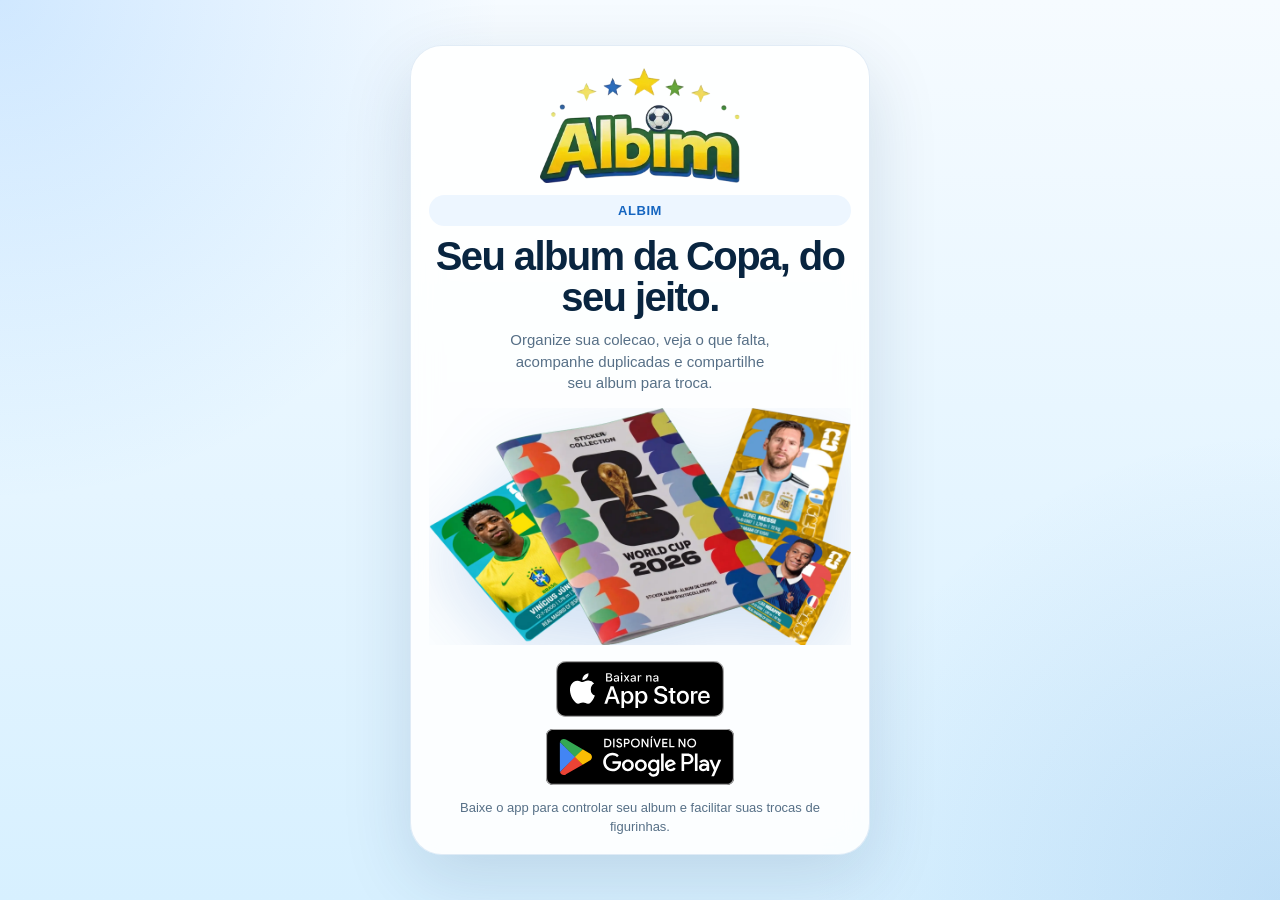
<file: index.html>
<!DOCTYPE html>
<html lang="pt-BR">
<head>
  <meta charset="utf-8">
  <meta name="viewport" content="width=device-width, initial-scale=1">
  <title>Albim</title>
  <meta name="description" content="Organize seu album da Copa, acompanhe figurinhas disponiveis para troca e baixe o Albim.">
  <link rel="stylesheet" href="./styles.css">
</head>
<body>
  <main class="page">
    <section class="hero-card">
      <div class="brand-wrap">
        <img class="brand-logo" src="./assets/albimlogo.webp" alt="Albim" data-fallback-text="Albim">
      </div>

      <div class="eyebrow">Albim</div>
      <h1 class="hero-title">Seu album da Copa, do seu jeito.</h1>
      <p class="hero-copy">
        Organize sua colecao, veja o que falta, acompanhe duplicadas e compartilhe seu album para troca.
      </p>

      <div class="hero-image-wrap">
        <img class="hero-image" src="./assets/album_onboarding.webp" alt="Album Albim" data-fallback-text="Album Albim">
      </div>

      <div class="actions">
        <a class="store-badge" id="ios-link" href="https://apps.apple.com/app/id6760141218" target="_blank" rel="noreferrer" aria-label="Download on the App Store">
          <img class="store-badge-image" src="./assets/appstore.svg" alt="Download on the App Store">
        </a>

        <a class="store-badge" id="android-link" href="https://play.google.com/store/apps/details?id=app.mazarini.albim" target="_blank" rel="noreferrer" aria-label="Get it on Google Play">
          <img class="store-badge-image" src="./assets/googleplay.svg" alt="Get it on Google Play">
        </a>
      </div>

      <p class="helper-text">
        Baixe o app para controlar seu album e facilitar suas trocas de figurinhas.
      </p>
    </section>
  </main>

  <script src="./app.js"></script>
</body>
</html>
</file>
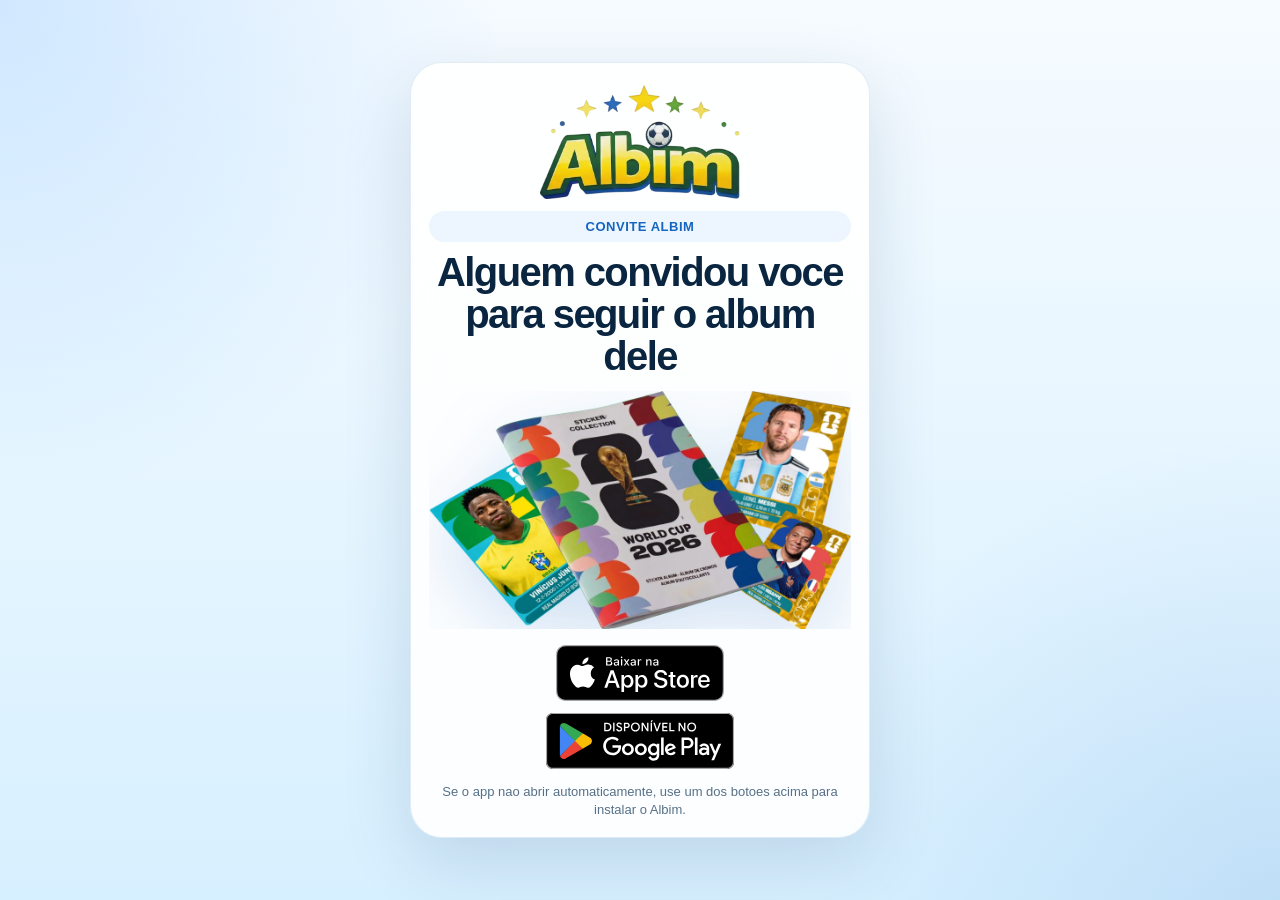
<file: friendinvite/index.html>
<!DOCTYPE html>
<html lang="pt-BR">
<head>
  <meta charset="utf-8">
  <meta name="viewport" content="width=device-width, initial-scale=1">
  <title>Albim</title>
  <meta name="description" content="Abra o Albim para aceitar o convite e baixar o app se ainda nao tiver instalado.">
  <link rel="stylesheet" href="../styles.css">
</head>
<body>
  <main class="page">
    <section class="hero-card">
      <div class="brand-wrap">
        <img class="brand-logo" src="../assets/albimlogo.webp" alt="Albim" data-fallback-text="Albim">
      </div>

      <div class="eyebrow">Convite Albim</div>
      <h1 class="hero-title" id="invite-message">Alguem convidou voce para seguir o album dele</h1>

      <div class="hero-image-wrap">
        <img class="hero-image" src="../assets/album_onboarding.webp" alt="Album Albim" data-fallback-text="Album Albim">
      </div>

      <div class="actions">
        <a class="store-badge" id="ios-link" href="https://apps.apple.com/app/id6760141218" target="_blank" rel="noreferrer" aria-label="Download on the App Store">
          <img class="store-badge-image" src="../assets/appstore.svg" alt="Download on the App Store">
        </a>

        <a class="store-badge" id="android-link" href="https://play.google.com/store/apps/details?id=app.mazarini.albim" target="_blank" rel="noreferrer" aria-label="Get it on Google Play">
          <img class="store-badge-image" src="../assets/googleplay.svg" alt="Get it on Google Play">
        </a>
      </div>

      <p class="helper-text" id="helper-text">
        Se o app nao abrir automaticamente, use um dos botoes acima para instalar o Albim.
      </p>
    </section>
  </main>

  <script src="../app.js"></script>
</body>
</html>
</file>
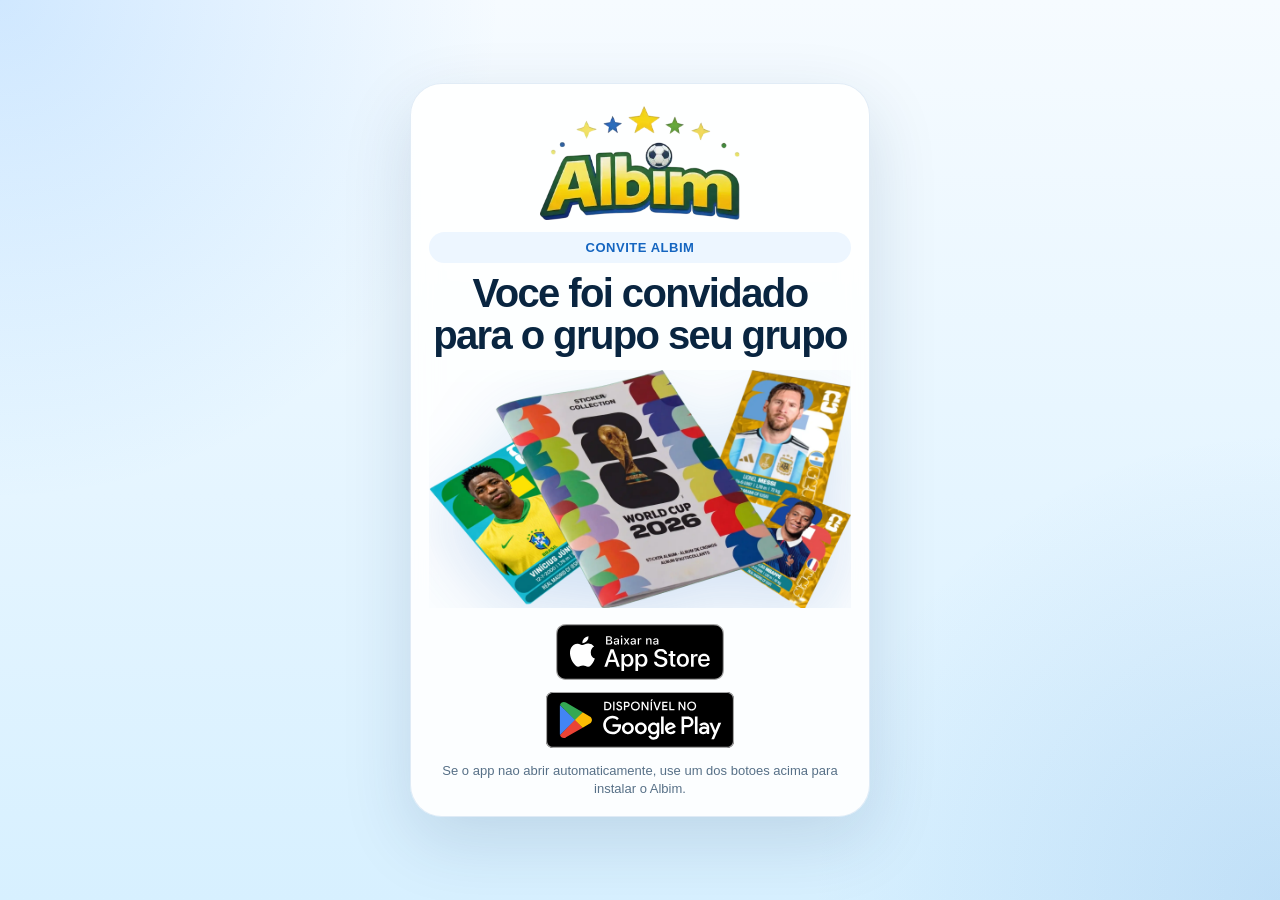
<file: groupinvite/index.html>
<!DOCTYPE html>
<html lang="pt-BR">
<head>
  <meta charset="utf-8">
  <meta name="viewport" content="width=device-width, initial-scale=1">
  <title>Albim</title>
  <meta name="description" content="Abra o Albim para aceitar o convite e baixar o app se ainda nao tiver instalado.">
  <link rel="stylesheet" href="../styles.css">
</head>
<body>
  <main class="page">
    <section class="hero-card">
      <div class="brand-wrap">
        <img class="brand-logo" src="../assets/albimlogo.webp" alt="Albim" data-fallback-text="Albim">
      </div>

      <div class="eyebrow">Convite Albim</div>
      <h1 class="hero-title" id="invite-message">Voce foi convidado para o grupo seu grupo</h1>

      <div class="hero-image-wrap">
        <img class="hero-image" src="../assets/album_onboarding.webp" alt="Album Albim" data-fallback-text="Album Albim">
      </div>

      <div class="actions">
        <a class="store-badge" id="ios-link" href="https://apps.apple.com/app/id6760141218" target="_blank" rel="noreferrer" aria-label="Download on the App Store">
          <img class="store-badge-image" src="../assets/appstore.svg" alt="Download on the App Store">
        </a>

        <a class="store-badge" id="android-link" href="https://play.google.com/store/apps/details?id=app.mazarini.albim" target="_blank" rel="noreferrer" aria-label="Get it on Google Play">
          <img class="store-badge-image" src="../assets/googleplay.svg" alt="Get it on Google Play">
        </a>
      </div>

      <p class="helper-text" id="helper-text">
        Se o app nao abrir automaticamente, use um dos botoes acima para instalar o Albim.
      </p>
    </section>
  </main>

  <script src="../app.js"></script>
</body>
</html>
</file>
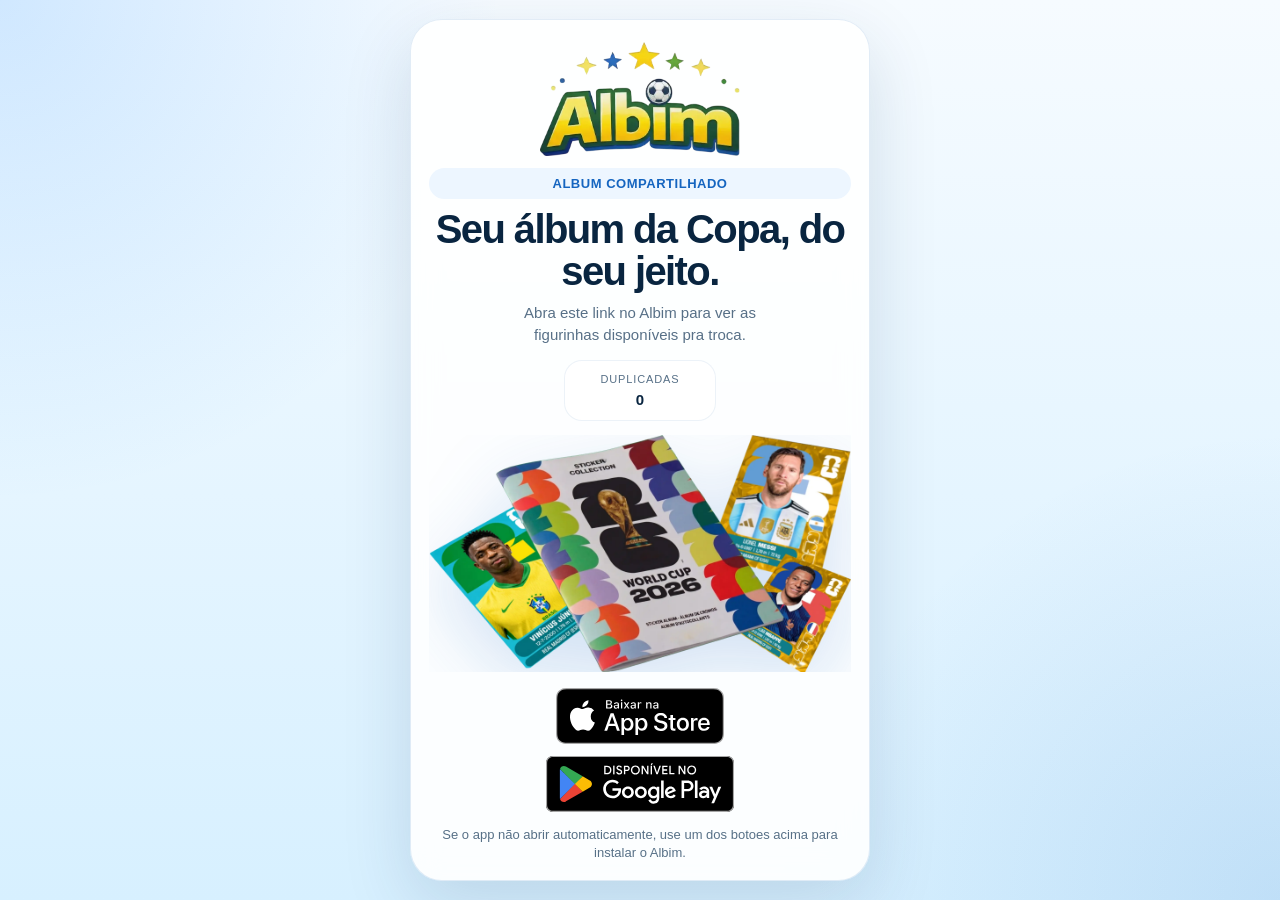
<file: trade/index.html>
<!DOCTYPE html>
<html lang="pt-BR">
<head>
  <meta charset="utf-8">
  <meta name="viewport" content="width=device-width, initial-scale=1">
  <title>Albim</title>
  <meta name="description" content="Abra o Albim para ver um álbum compartilhado e baixar o app se ainda não tiver instalado.">
  <link rel="stylesheet" href="../styles.css">
</head>
<body>
  <main class="page">
    <section class="hero-card">
      <div class="brand-wrap">
        <img class="brand-logo" src="../assets/albimlogo.webp" alt="Albim" data-fallback-text="Albim">
      </div>

      <div class="eyebrow">Album compartilhado</div>
      <h1 class="hero-title">Seu álbum da Copa, do seu jeito.</h1>
      <p class="hero-copy">
        Abra este link no Albim para ver as figurinhas disponíveis pra troca.
      </p>

      <div class="album-meta" id="album-meta">
        <div class="meta-pill">
          <span class="meta-label">Duplicadas</span>
          <strong id="meta-duplicates">0</strong>
        </div>
      </div>

      <div class="hero-image-wrap">
        <img class="hero-image" src="../assets/album_onboarding.webp" alt="Album Albim" data-fallback-text="Album Albim">
      </div>

      <div class="actions">
        <a class="store-badge" id="ios-link" href="https://apps.apple.com/app/id6760141218" target="_blank" rel="noreferrer" aria-label="Download on the App Store">
          <img class="store-badge-image" src="../assets/appstore.svg" alt="Download on the App Store">
        </a>

        <a class="store-badge" id="android-link" href="https://play.google.com/store/apps/details?id=app.mazarini.albim" target="_blank" rel="noreferrer" aria-label="Get it on Google Play">
          <img class="store-badge-image" src="../assets/googleplay.svg" alt="Get it on Google Play">
        </a>
      </div>

      <p class="helper-text" id="helper-text">
        Se o app não abrir automaticamente, use um dos botoes acima para instalar o Albim.
      </p>
    </section>
  </main>

  <script src="../app.js"></script>
</body>
</html>
</file>
<file: styles.css>
:root {
  --bg-top: #f6fbff;
  --bg-bottom: #d7f0ff;
  --card: rgba(255, 255, 255, 0.9);
  --card-border: rgba(20, 102, 181, 0.12);
  --text: #092540;
  --muted: #577087;
  --primary: #1565c0;
  --primary-deep: #0f4d95;
  --pill: #edf6ff;
  --shadow: 0 24px 70px rgba(12, 52, 93, 0.14);
}

* {
  box-sizing: border-box;
}

body {
  margin: 0;
  min-height: 100vh;
  font-family: -apple-system, BlinkMacSystemFont, "Segoe UI", sans-serif;
  color: var(--text);
  background:
    radial-gradient(circle at top left, rgba(36, 145, 255, 0.18), transparent 32%),
    radial-gradient(circle at bottom right, rgba(21, 101, 192, 0.12), transparent 30%),
    linear-gradient(180deg, var(--bg-top), var(--bg-bottom));
}

.page {
  min-height: 100vh;
  display: grid;
  place-items: center;
  padding: 16px;
}

.hero-card {
  width: min(100%, 460px);
  max-height: calc(100vh - 32px);
  background: var(--card);
  border: 1px solid var(--card-border);
  border-radius: 32px;
  box-shadow: var(--shadow);
  padding: 22px 18px 18px;
  text-align: center;
  backdrop-filter: blur(14px);
  display: flex;
  flex-direction: column;
  justify-content: center;
}

.brand-wrap {
  margin-bottom: 12px;
}

.brand-logo {
  display: block;
  width: min(200px, 62vw);
  margin: 0 auto;
}

.eyebrow {
  display: inline-flex;
  align-items: center;
  justify-content: center;
  padding: 8px 14px;
  margin-bottom: 10px;
  border-radius: 999px;
  background: var(--pill);
  color: var(--primary);
  font-size: 13px;
  font-weight: 700;
  letter-spacing: 0.04em;
  text-transform: uppercase;
}

.hero-title {
  margin: 0;
  font-size: clamp(30px, 7vw, 40px);
  line-height: 1.04;
  letter-spacing: -0.04em;
}

.hero-copy {
  margin: 10px auto 0;
  max-width: 32ch;
  font-size: 15px;
  line-height: 1.45;
  color: var(--muted);
}

.album-meta {
  display: flex;
  flex-wrap: wrap;
  justify-content: center;
  gap: 10px;
  margin-top: 14px;
}

.meta-pill {
  background: #fff;
  border: 1px solid rgba(16, 88, 159, 0.08);
  border-radius: 18px;
  padding: 12px 10px;
  min-width: 152px;
  text-align: center;
}

.meta-label {
  display: block;
  font-size: 11px;
  color: var(--muted);
  text-transform: uppercase;
  letter-spacing: 0.08em;
}

.meta-pill strong {
  display: block;
  margin-top: 6px;
  font-size: 15px;
}

.hero-image-wrap {
  margin-top: 14px;
  overflow: hidden;
  background: transparent;
  border: 0;
}

.hero-image {
  display: block;
  width: 100%;
  height: auto;
  max-height: min(27vh, 240px);
  object-fit: contain;
  margin: 0 auto;
  background: transparent;
  mix-blend-mode: multiply;
  filter: drop-shadow(0 24px 36px rgba(21, 101, 192, 0.18));
}

.actions {
  display: grid;
  gap: 12px;
  margin-top: 16px;
}

.store-badge {
  display: inline-flex;
  align-items: center;
  justify-content: center;
  text-decoration: none;
  transition: transform 180ms ease, opacity 180ms ease;
}

.store-badge:hover {
  transform: translateY(-1px);
}

.store-badge-image {
  display: block;
  width: auto;
  height: 56px;
  max-width: 100%;
}

.helper-text {
  margin: 14px 8px 0;
  font-size: 13px;
  line-height: 1.4;
  color: var(--muted);
}

.image-fallback {
  display: grid;
  place-items: center;
  min-height: 180px;
  padding: 24px;
  color: var(--primary-deep);
  background: linear-gradient(135deg, rgba(21, 101, 192, 0.08), rgba(21, 101, 192, 0.02));
  font-weight: 700;
  letter-spacing: -0.02em;
}

@media (max-width: 520px) {
  .hero-card {
    padding: 18px 14px 16px;
    border-radius: 26px;
  }

  .store-badge-image {
    height: 50px;
  }

  .hero-image {
    max-height: min(22vh, 180px);
  }
}
</file>
